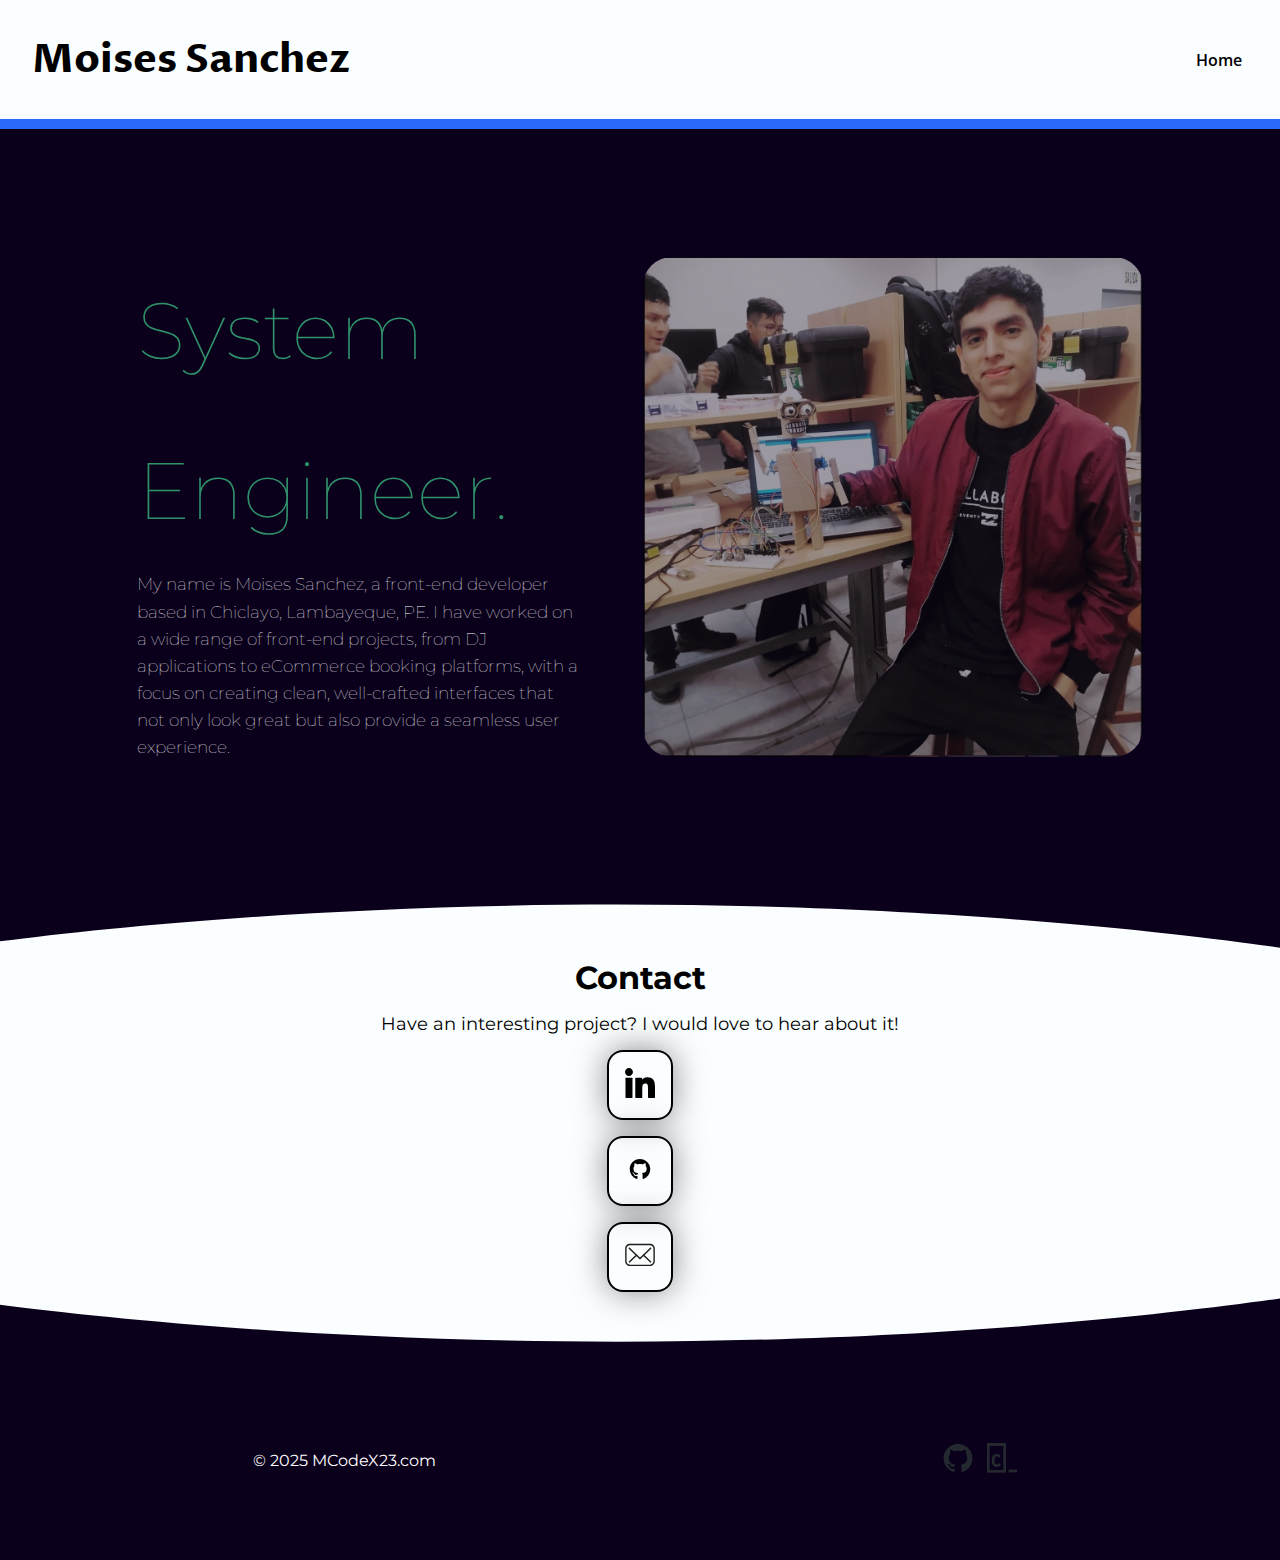
<file: contact.html>
<!DOCTYPE html>
<html lang="en">
  <head>
    <meta charset="UTF-8" />
    <meta name="viewport" content="width=device-width, initial-scale=1.0" />
    <title>Portfolio Project: Personal Portfolio Website</title>
    <link
      rel="stylesheet"
      href="https://use.fontawesome.com/releases/v5.12.1/css/all.css"
      crossorigin="anonymous"
    />
    <link href="./resources/css/styles.css" rel="stylesheet" />
    <link rel="stylesheet" href="./resources/css/contact.css" />
    <link rel="preconnect" href="https://fonts.googleapis.com" />
    <link rel="preconnect" href="https://fonts.gstatic.com" crossorigin />
    <link
      href="https://fonts.googleapis.com/css2?family=Proza+Libre:ital,wght@0,400;0,500;0,600;0,700;0,800;1,400;1,500;1,600;1,700;1,800&display=swap"
      rel="stylesheet"
    />
    <link
      href="https://fonts.googleapis.com/css2?family=Open+Sans:ital,wght@0,300..800;1,300..800&display=swap"
      rel="stylesheet"
    />
    <link rel="preconnect" href="https://fonts.googleapis.com" />
    <link rel="preconnect" href="https://fonts.gstatic.com" crossorigin />
    <link
      href="https://fonts.googleapis.com/css2?family=Montserrat&display=swap"
      rel="stylesheet"
    />
  </head>
  <body>
    <header>
      <h1>Moises Sanchez</h1>
      <nav>
        <ul>
          <a href="./index.html"><li>Home</li></a>
        </ul>
      </nav>
    </header>
    <main>
      <section class="about-me" id="about-me">
        <div class="info">
          <h2>System Engineer.</h2>
          <p>
            My name is Moises Sanchez, a front-end developer based in Chiclayo,
            Lambayeque, PE. I have worked on a wide range of front-end projects,
            from DJ applications to eCommerce booking platforms, with a focus on
            creating clean, well-crafted interfaces that not only look great but
            also provide a seamless user experience.
          </p>
        </div>
        <img src="resources/images/msanchez.png" alt="profile photo" />
      </section>
      <svg
        class="svg-curve"
        viewBox="0 0 1440 79"
        xmlns="http://www.w3.org/2000/svg"
      >
        <path
          d="M-100 79C-100 79 218.416 23.165 693.5 23.165C1168.58 23.165 1487 79 1487 79V0H-100V79Z"
        ></path>
      </svg>
      <section class="contact">
        <h3>Contact</h3>
        <p>Have an interesting project? I would love to hear about it!</p>

        <a
          href="https://www.linkedin.com/in/moises-sanchez-2ba17a287/"
          target="_blank"
          ><img src="resources/images/linkedin-svgrepo-com.svg"
        /></a>
        <a href="https://github.com/MSanchezVasquez" target="_blank"
          ><img src="resources/images/GitHub-Logo.wine.svg"
        /></a>
        <a
          href="https://mail.google.com/mail/u/0/#inbox?compose=GTvVlcSBncCHTmBswTMwZQPthDKFqFKhFwhmCTgQHtGzpGmJbGNxNVgFFhnnPGZqsrHlGqTFHNjNx"
          target="_blank"
          ><img src="resources/images/mail-142.svg"
        /></a>
      </section>
      <svg
        class="svg-curve"
        viewBox="0 0 1440 79"
        xmlns="http://www.w3.org/2000/svg"
      >
        <path
          d="M-100 0C-100 0 218.416 55.835 693.5 55.835C1168.58 55.835 1487 0 1487 0V79H-100V0Z"
        ></path>
      </svg>
    </main>

    <footer>
      <p>© 2025 MCodeX23.com</p>
      <div class="icons">
        <a
          href="https://github.com/MSanchezVasquez/MSanchezVasquez.github.io"
          target="_blank"
          ><img
            class="github"
            alt="GitHub Logo"
            src="/resources/images/github_icon.png"
        /></a>
        <a href="https://www.codecademy.com/profiles/MCodeX23" target="_blank"
          ><img
            class="codecademy"
            alt="Codecademy Logo"
            src="/resources/images/codecademy-logo.png"
        /></a>
      </div>
    </footer>
    <script src="./resources/js/script.js"></script>
  </body>
</html>
</file>
<file: resources/css/styles.css>
/* Add styles here */
html {
  box-sizing: border-box;
  font-size: 16px;
}

*,
*::after,
*::before {
  box-sizing: inherit;
  margin: 0;
  padding: 0;
  font-family: "Montserrat";
}

body {
  margin: 0;
  padding: 0;
  background: #fafeff;
}

h1 {
  font-family: "Proza Libre";
  font-size: 40px;
}

header {
  display: flex;
  justify-content: space-between;
  align-items: center;
  padding: 2rem;
}

nav > ul > a {
  text-decoration: none;
  display: inline;
  list-style: none;
  color: black;
}

nav > ul > a > li {
  display: inline;
  font-family: "Open Sans";
  font-weight: 600;
  margin: 0 0.4rem;
  cursor: pointer;
}
nav > ul > a > li:hover {
  color: grey;
}

.about-me {
  border-top: 10px solid rgb(43, 105, 251);
  display: flex;
  background: fixed rgb(10, 0, 27);
  color: white;
  justify-content: space-evenly;
  align-items: center;
  padding: 5rem;
  font-family: "Montserrat";
  height: 85vh;
}

.about-me .info {
  width: 40%;
}
.about-me h2 {
  font-size: 7rem;
  font-weight: 100;
  line-height: 1.4;
}

.about-me p {
  font-size: 17px;
  font-weight: 100;
  line-height: 1.6;
  text-align: left;
}
.about-me img {
  width: 500px;
  height: 500px;
}

path {
  fill: rgb(10, 0, 27);
}

.projects-box {
  display: flex;
  flex-direction: column;
  align-items: center;
  color: #0a001b;
}

.projects-box h3 {
  font-size: 3rem;
  font-weight: regular;
  line-height: 2;
}
.projects-box > p {
  font-weight: 100;
  margin-bottom: 3rem;
}

.projects {
  display: grid;
  grid-template-columns: repeat(3, 1fr);
  justify-items: center;
  justify-content: center;
  margin-top: 2rem;
  gap: 2rem;
  height: auto;
  width: 100%;
  margin: 0px auto 6rem;
  max-width: calc(1280px + 2rem);
}

.projects .project {
  margin: 0px auto;
  padding: 1rem;
  border-radius: 2rem;
  border: 1px solid rgba(43, 105, 251, 0.12);
  box-shadow: rgba(43, 105, 251, 0.06) 0px 0px 1rem 1rem;
  position: relative;
  width: 100%;
  display: flex;
  flex-direction: column;
  justify-content: space-between;
}

.projects .project .img {
  background-size: cover;
  background-repeat: no-repeat;
  background-position: center;
  border-radius: 0.75rem 0.75rem;
  height: 200px;
  cursor: pointer;
}

.one .img {
  background-image: url("/resources/images/responsive-club-website.png");
}
.two .img {
  background-image: url("/resources/images/company-home-page.png");
}
.three .img {
  background-image: url("/resources/images/fotomatic-page.png");
}
.four .img {
  background-image: url("/resources/images/search-google.png");
}
.five .img {
  background-image: url("/resources/images/project-utp.png");
}
.six .img {
  background-image: url("/resources/images/img-six.png");
}

.project h4 {
  font-size: 27px;
  padding: 0.95rem;
}
.project p {
  font-size: 18px;
  padding: 0 1rem;
}

.project a {
  text-decoration: none;
}
.project svg {
  height: 1.4em;
  width: 1.4em;
  margin: 1.5rem 0.2rem 1rem 1rem;
  cursor: pointer;
}

footer {
  display: flex;
  justify-content: space-around;
  align-items: center;
  background: rgb(10, 0, 27);
  margin-top: -4px;
  color: rgb(255, 255, 255);
  height: 200px;
}

.icons {
}

.github,
.codecademy {
  height: 30px;
  width: 40px;
  padding-right: 10px;
}

html {
  box-sizing: border-box;
  font-size: 16px;
}

*,
*::after,
*::before {
  box-sizing: inherit;
  margin: 0;
  padding: 0;
  font-family: "Montserrat";
}

body {
  margin: 0;
  padding: 0;
  background: #fafeff;
}

h1 {
  font-family: "Proza Libre";
  font-size: 40px;
}

header {
  display: flex;
  justify-content: space-between;
  align-items: center;
  padding: 2rem;
}

nav > ul > a {
  text-decoration: none;
  display: inline;
  list-style: none;
  color: black;
}

nav > ul > a > li {
  display: inline;
  font-family: "Open Sans";
  font-weight: 600;
  margin: 0 0.4rem;
  cursor: pointer;
}
nav > ul > a > li:hover {
  color: grey;
}

.about-me {
  border-top: 10px solid rgb(43, 105, 251);
  display: flex;
  background: fixed rgb(10, 0, 27);
  color: white;
  justify-content: space-evenly;
  align-items: center;
  padding: 5rem;
  font-family: "Montserrat";
  height: 85vh;
}

.about-me .info {
  width: 40%;
}
.about-me h2 {
  font-size: 7rem;
  font-weight: 100;
  line-height: 1.4;
}

.about-me p {
  font-size: 17px;
  font-weight: 100;
  line-height: 1.6;
  text-align: left;
}
.about-me img {
  width: 500px;
  height: 500px;
}

.projects-box {
  display: flex;
  flex-direction: column;
  align-items: center;
  color: #0a001b;
}

.projects-box h3 {
  font-size: 3rem;
  font-weight: regular;
  line-height: 2;
}
.projects-box > p {
  font-weight: 100;
  margin-bottom: 3rem;
}

.projects {
  display: grid;
  grid-template-columns: repeat(3, 1fr);
  justify-items: center;
  justify-content: center;
  margin-top: 2rem;
  gap: 2rem;
  height: auto;
  width: 100%;
  margin: 0px auto 6rem;
  max-width: calc(1280px + 2rem);
}

.projects .project {
  margin: 0px auto;
  padding: 1rem;
  border-radius: 2rem;
  border: 1px solid rgba(43, 105, 251, 0.12);
  box-shadow: rgba(43, 105, 251, 0.06) 0px 0px 1rem 1rem;
  position: relative;
  width: 100%;
  display: flex;
  flex-direction: column;
  justify-content: space-between;
}

.projects .project .img {
  background-size: cover;
  background-repeat: no-repeat;
  background-position: center;
  border-radius: 0.75rem 0.75rem;
  height: 200px;
  cursor: pointer;
}

footer {
  display: flex;
  justify-content: space-around;
  align-items: center;
  background: rgb(10, 0, 27);
  margin-top: -4px;
  color: rgb(255, 255, 255);
  height: 200px;
}

/* Media Queries */
@media (max-width: 1024px) and (min-width: 769px) {
  .about-me {
    flex-direction: column;
    padding: 3rem;
  }
  .about-me .info {
    width: 100%;
    text-align: center;
  }
  .about-me img {
    width: 300px;
    height: 300px;
  }

  .projects {
    grid-template-columns: repeat(2, 1fr);
    padding: 1.5rem;
  }
  footer {
    margin-top: -8px;
  }
}

@media (max-width: 768px) {
  header {
    flex-direction: column;
    padding: 1.5rem;
  }
  nav > ul > a > li {
    display: block;
    margin: 0.5rem 0;
  }

  .about-me {
    flex-direction: column;
  }
  .about-me img {
    width: 200px;
    height: 200px;
  }

  .about-me h2 {
    font-size: 2rem;
  }
  .about-me p {
    font-size: 0.8rem;
  }

  .projects {
    grid-template-columns: 1fr;
  }

  .projects-box h3 {
  }
  footer {
    margin-top: -5px;
  }
}

@media (max-width: 480px) {
  .about-me {
    padding: 2rem;
  }
  .about-me h2 {
    font-size: 3rem;
  }
  .about-me img {
    width: 250px;
    height: 250px;
  }
  footer {
    flex-direction: column;
    text-align: center;
  }
}
</file>
<file: resources/css/contact.css>
.about-me h2 {
  font-size: 5rem;
  line-height: 2;
  color: rgba(65, 210, 144, 0.692);
}

.about-me img {
  border-radius: 1.8rem;
  opacity: 0.6;
}

.contact {
  display: flex;
  flex-direction: column;
  justify-content: space-between;
  align-items: center;
  gap: 1rem;
}
.contact h3 {
  font-size: 2rem;
}
.contact p {
  font-size: 1.1rem;
}
.contact img {
  width: 30px;
  height: 30px;
}

.contact a {
  border: 2px solid black;
  padding: 1rem;
  border-radius: 1rem;
  -webkit-box-shadow: 0px 0px 33px -1px rgba(10, 10, 10, 0.5);
  -moz-box-shadow: 0px 0px 33px -1px rgba(10, 10, 10, 0.5);
  box-shadow: 0px 0px 33px -1px rgba(10, 10, 10, 0.5);
}

footer {
  margin-top: -6px;
}
</file>
